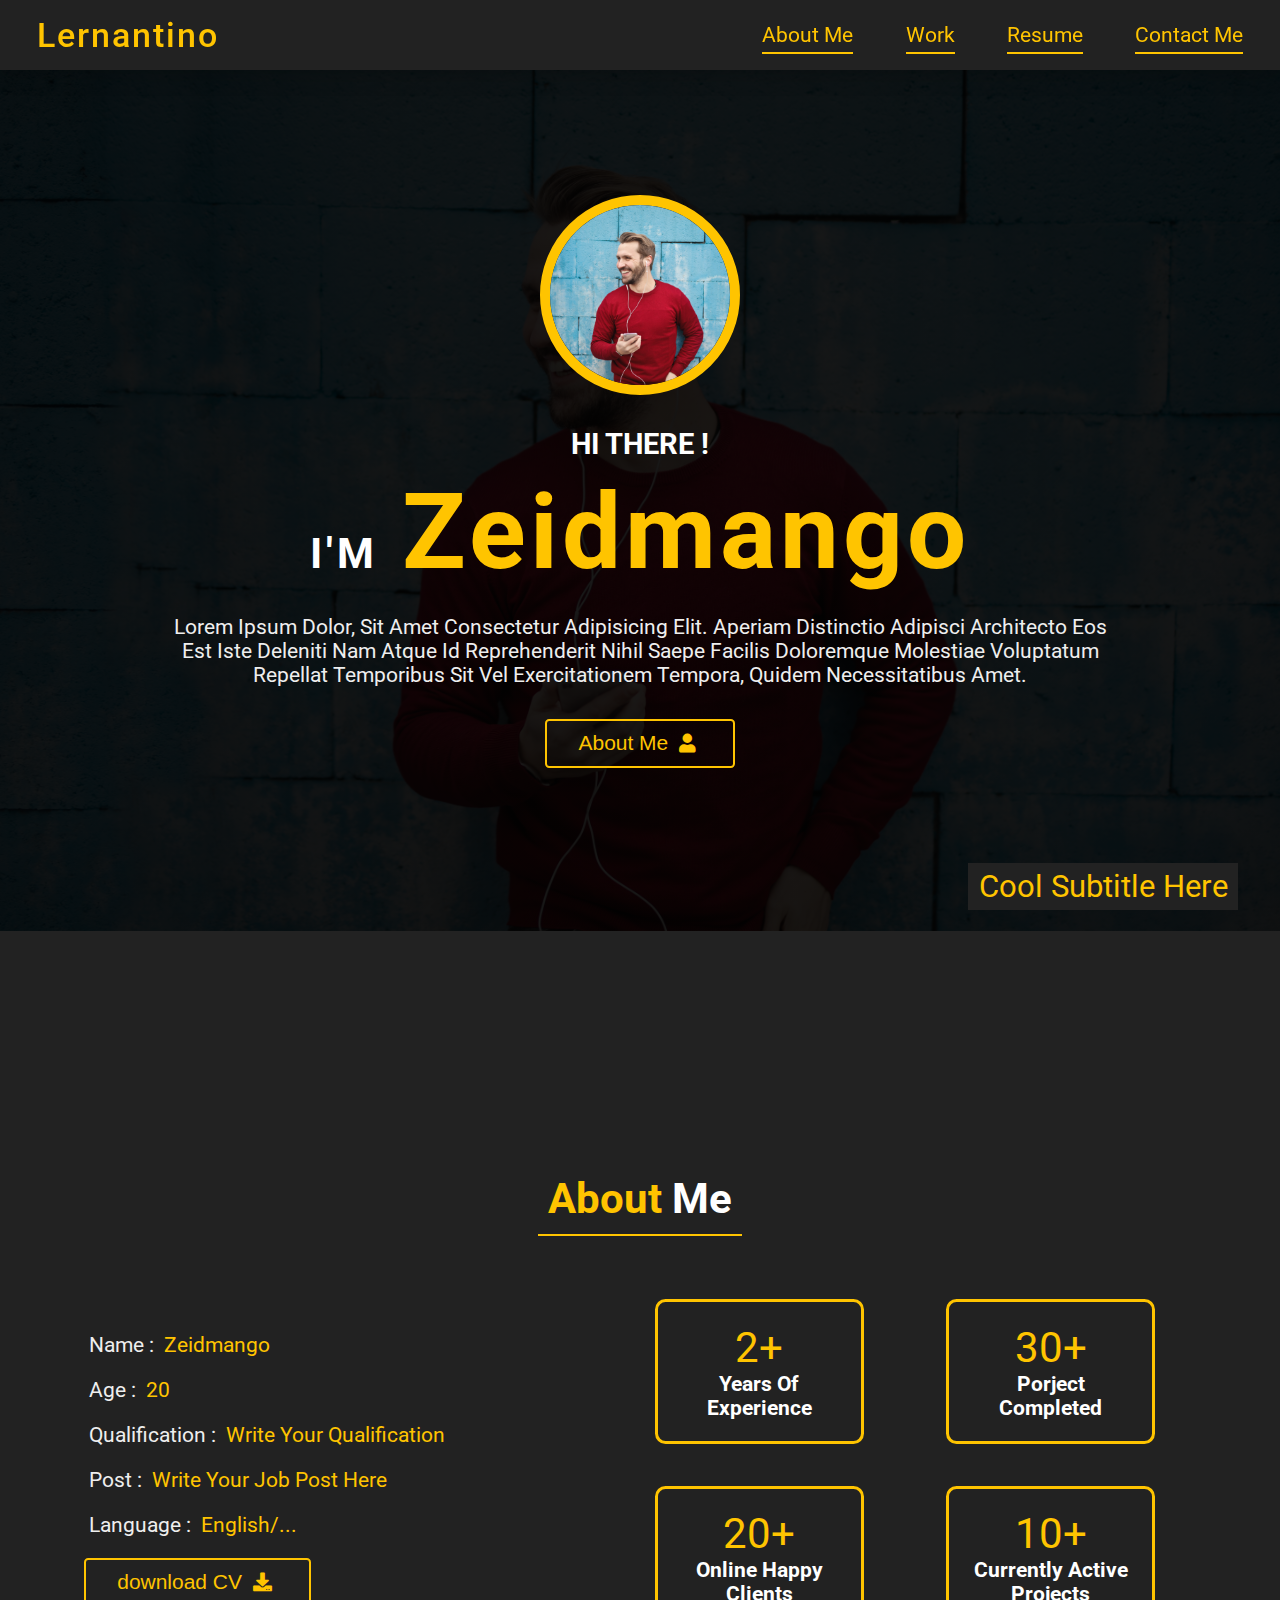
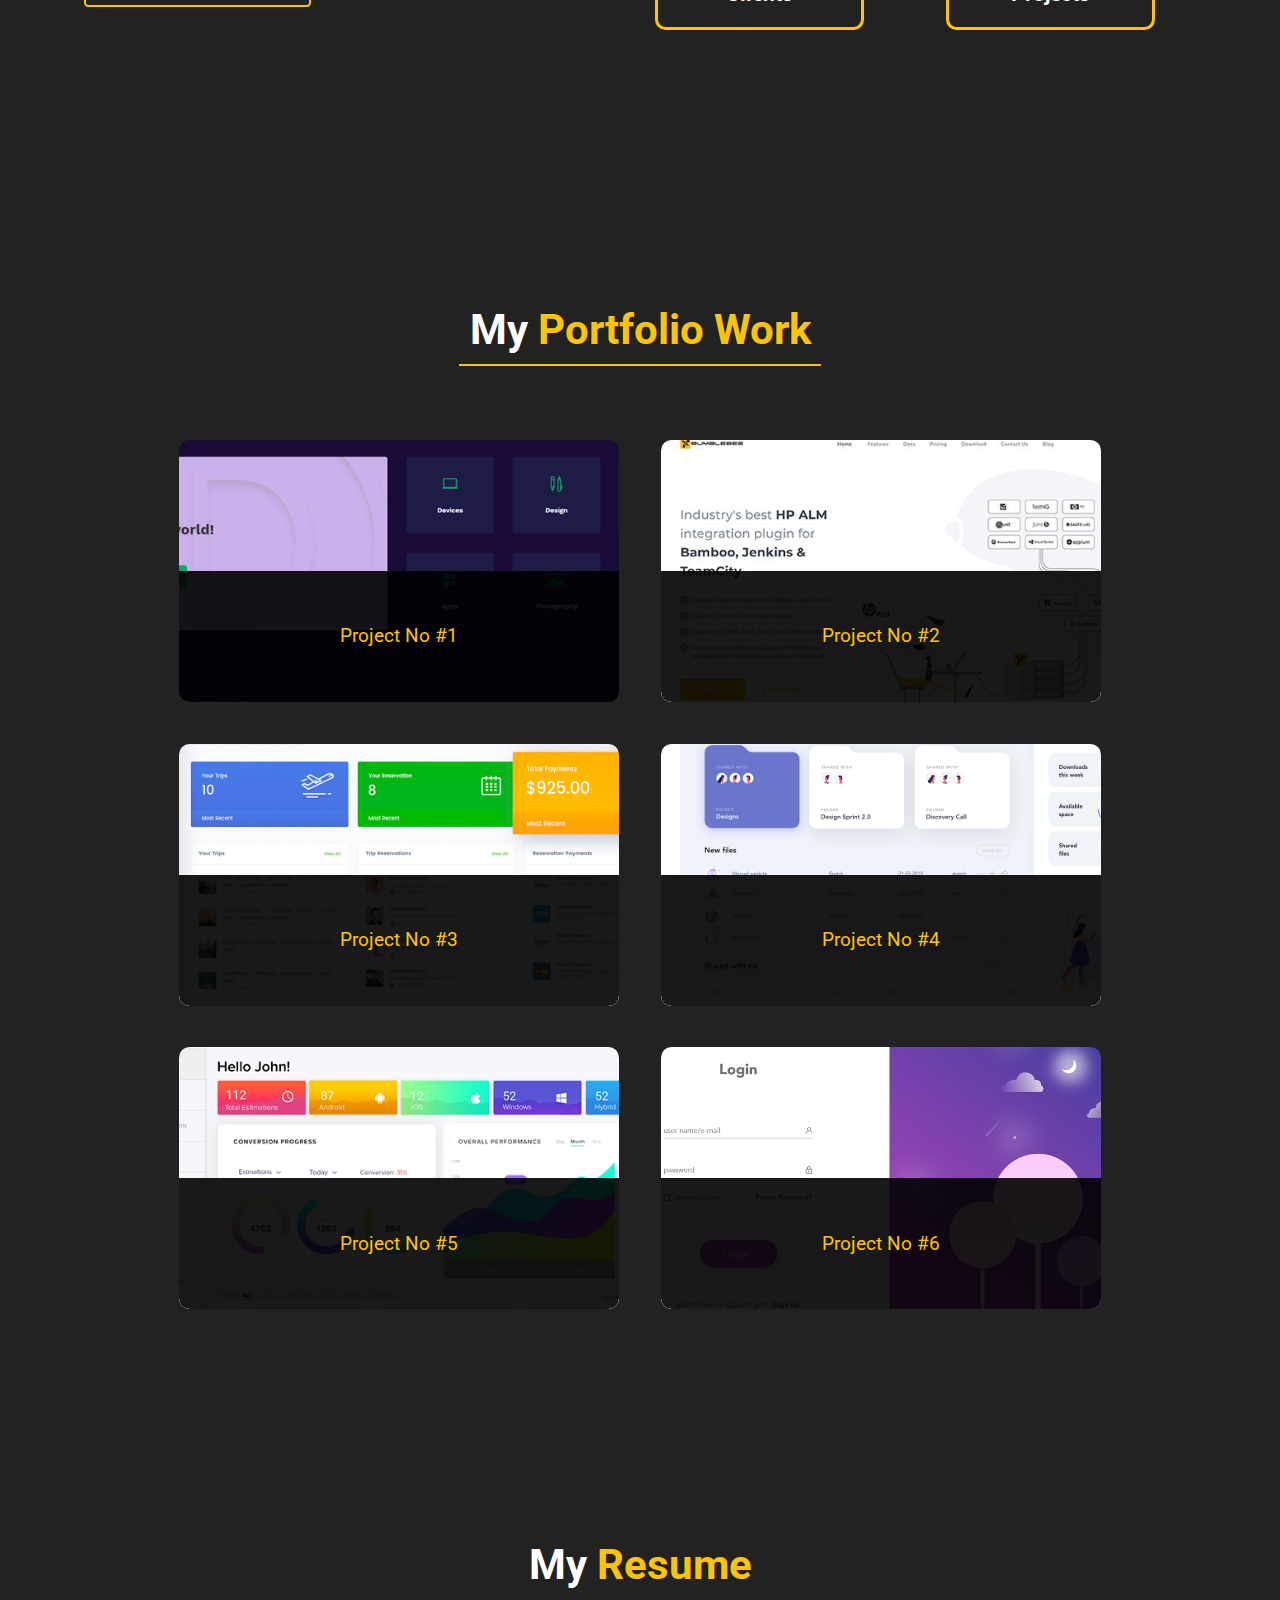
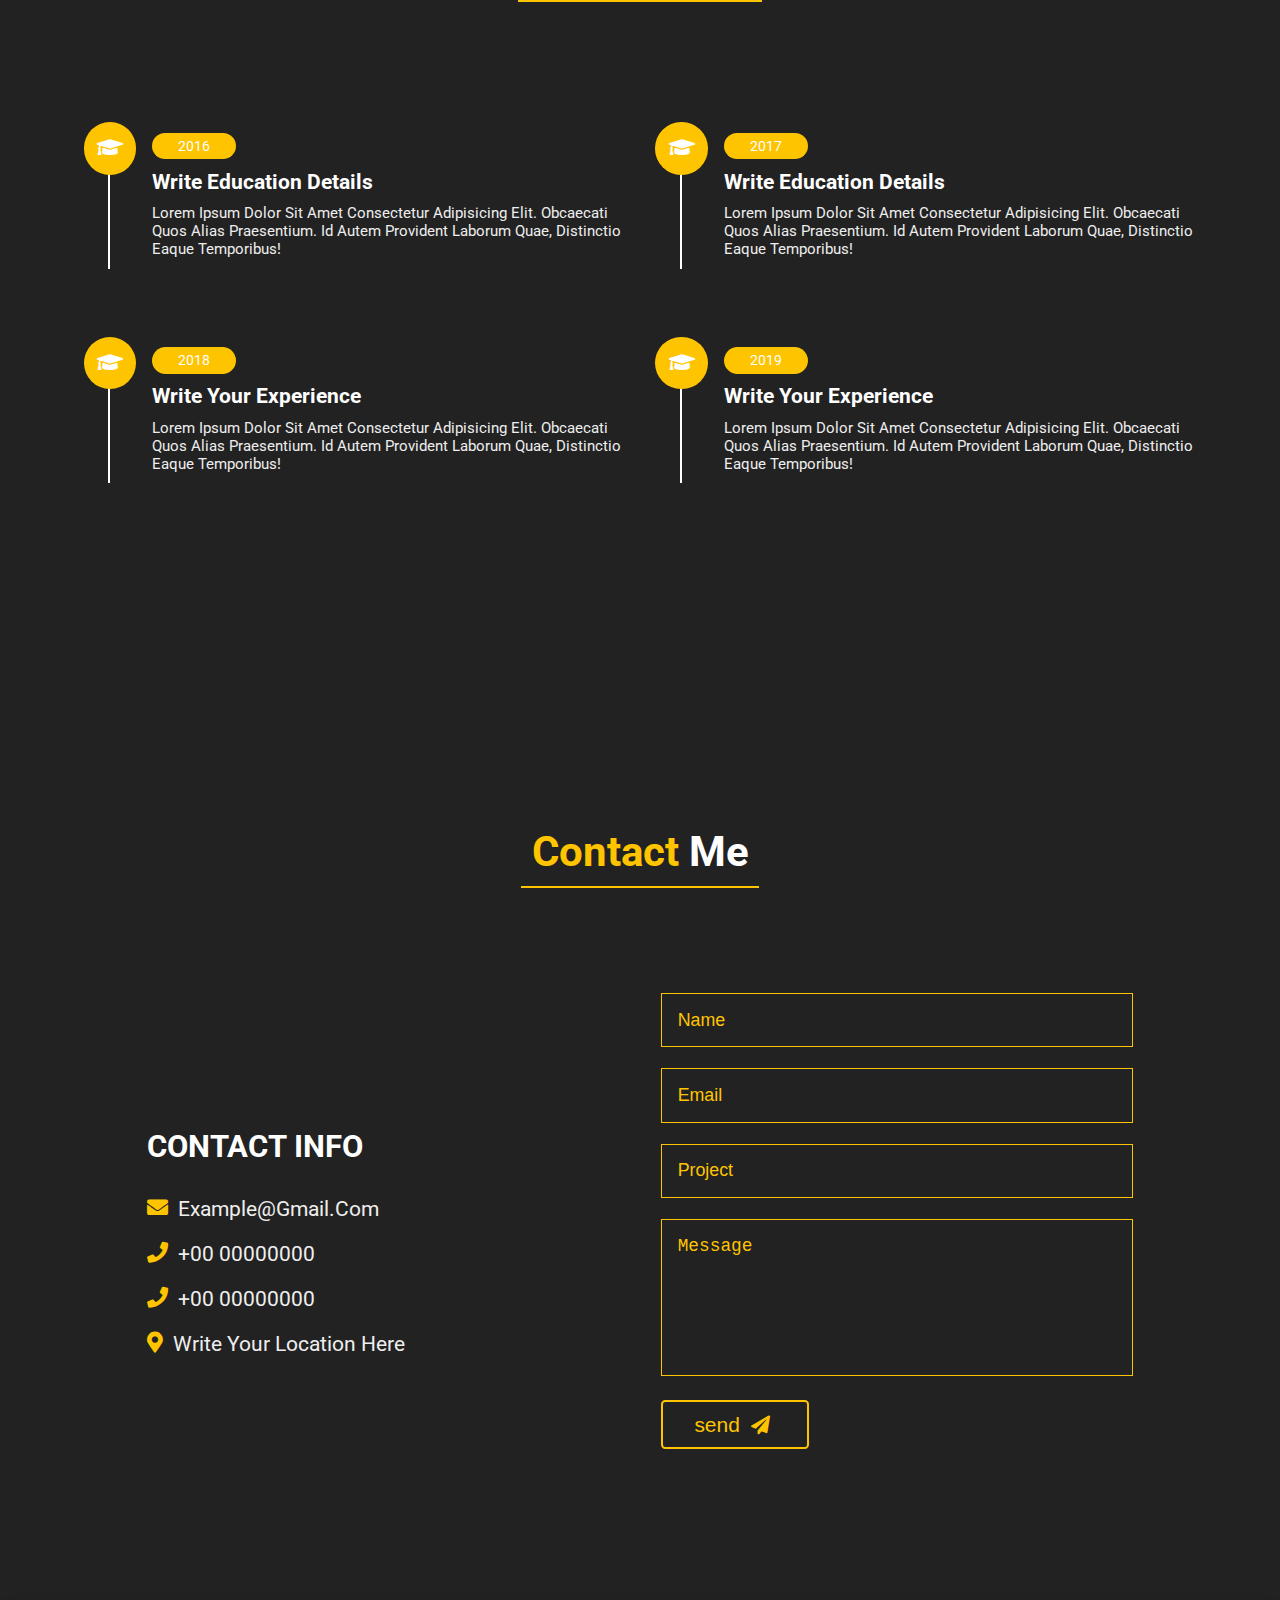
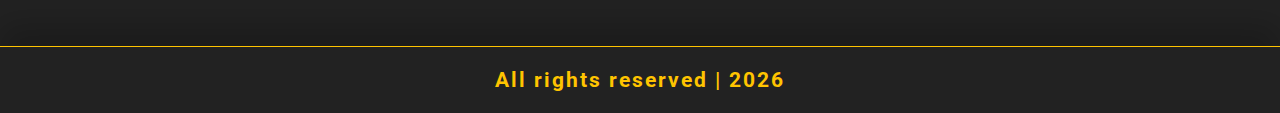
<file: Week 2 challenge/index.html>
<!DOCTYPE html>
<html lang="en">
<head>
    <link rel="stylesheet" href="css/style.css">
    <meta charset="UTF-8">
    <meta http-equiv="X-UA-Compatible" content="IE=edge">
    <meta name="viewport" content="width=device-width, initial-scale=1.0">
    <link rel="stylesheet" href="https://cdnjs.cloudflare.com/ajax/libs/font-awesome/5.15.2/css/all.min.css">
    <title>Portfolio</title>
</head>
<body>
    <header class="header">
        <nav class="navbar">
            <a href="#" class="nav-logo">Lernantino</a>
            <ul class="nav-menu">
                <li class="nav-item">
                    <a href="#aboutme" class="nav-link active">About Me</a>
                </li>
                <li class="nav-item">
                    <a href="#portfolio" class="nav-link">Work</a>
                </li>
                <li class="nav-item">
                    <a href="#resume" class="nav-link">Resume</a>
                </li>
                <li class="nav-item">
                    <a href="#contact" class="nav-link">Contact Me</a>
                </li>
                
            </ul>
            <div class="hamburger">
                <span class="bar"></span>
                <span class="bar"></span>
                <span class="bar"></span>
            </div>
        </nav>
</header>

<section class="home" id="home">
    <div class="subtitle">
        <h2>Cool Subtitle Here</h2>
    </div> 
    <div class="profile">
        <img src="images/banner.jpg" alt="">
    </div>
    <h3>HI THERE !</h3>
    <h1>I'M <span>zeidmango</span></h1>
    <p>Lorem ipsum dolor, sit amet consectetur adipisicing elit. Aperiam distinctio adipisci architecto eos est iste deleniti nam atque id reprehenderit nihil saepe facilis doloremque molestiae voluptatum repellat temporibus sit vel exercitationem tempora, quidem necessitatibus amet.
    </p>
    <a href="#aboutme"><button class="btn">About Me <i class="fas fa-user"></i></button></a>

</section>

<!-- home section ends -->


<!-- about section starts  -->

<section class="about" id="aboutme">

    <h1 class="heading"> <span>about</span> me </h1>
    
    <div class="row">
    
        <div class="info">
            <h3> <span> name : </span> zeidmango </h3>
            <h3> <span> age : </span> 20 </h3>
            <h3> <span> qualification : </span> Write your qualification </h3>
            <h3> <span> post : </span> write your job post here </h3>
            <h3> <span> language : </span> english/... </h3>
            <a href="#"><button class="btn"> download CV <i class="fas fa-download"></i> </button></a>
        </div>
    
        <div class="counter">
    
            <div class="box">
                <span>2+</span>
                <h3>years of experience</h3>
            </div>
    
            <div class="box">
                <span>30+</span>
                <h3>porject completed</h3>
            </div>
    
            <div class="box">
                <span>20+</span>
                <h3>online happy clients</h3>
            </div>
    
            <div class="box">
                <span>10+</span>
                <h3>currently active projects</h3>
            </div>
    
        </div>
    
    </div>
    
    </section>
    
    <!-- about section ends -->
    

    <!-- portfolio section starts  -->
    
    <section class="portfolio" id="portfolio">
    
        <h1 class="heading"> my <span>portfolio work</span> </h1>
        
        <div class="box-container">
        
            <a href="project.html" target="_blanck">
                <div class="box">
                    <img src="images/1.jpg" alt="">
                    <div class="title">Project No #1</div>
                </div>
            </a>
        
        
            <a href="project.html" target="_blanck">
                <div class="box">
                    <img src="images/2.jpg" alt="">
                    <div class="title">Project No #2</div>
                </div>
            </a>
        
        
            <a href="project.html" target="_blanck">
                <div class="box">
                    <img src="images/3.jpg" alt="">
                    <div class="title">Project No #3</div>
                </div>
            </a>
        
        
            <a href="project.html" target="_blanck">
                <div class="box">
                    <img src="images/4.jpg" alt="">
                    <div class="title">Project No #4</div>
                </div>
            </a>
        
        
            <a href="project.html" target="_blanck">
                <div class="box">
                    <img src="images/5.jpg" alt="">
                    <div class="title">Project No #5</div>
                </div>
            </a>
        
        
            <a href="project.html" target="_blanck">
                <div class="box">
                    <img src="images/6.jpg" alt="">
                    <div class="title">Project No #6</div>
                </div>
            </a>
        

        
        </div>
        
        </section>
        
        <!-- portfolio section ends -->




    <!-- education section starts  -->
    
    <section class="education" id="resume">
    
    <h1 class="heading"> my <span>resume</span> </h1>
    
    <div class="box-container">
    
        <div class="box">
            <i class="fas fa-graduation-cap"></i>
            <span>2016</span>
            <h3>Write education details</h3>
            <p>Lorem ipsum dolor sit amet consectetur adipisicing elit. Obcaecati quos alias praesentium. Id autem provident laborum quae, distinctio eaque temporibus!</p>
        </div>
    
        <div class="box">
            <i class="fas fa-graduation-cap"></i>
            <span>2017</span>
            <h3>Write education details</h3>
            <p>Lorem ipsum dolor sit amet consectetur adipisicing elit. Obcaecati quos alias praesentium. Id autem provident laborum quae, distinctio eaque temporibus!</p>
        </div>
    
        <div class="box">
            <i class="fas fa-graduation-cap"></i>
            <span>2018</span>
            <h3>Write your experience</h3>
            <p>Lorem ipsum dolor sit amet consectetur adipisicing elit. Obcaecati quos alias praesentium. Id autem provident laborum quae, distinctio eaque temporibus!</p>
        </div>
    
        <div class="box">
            <i class="fas fa-graduation-cap"></i>
            <span>2019</span>
            <h3>Write your experience</h3>
            <p>Lorem ipsum dolor sit amet consectetur adipisicing elit. Obcaecati quos alias praesentium. Id autem provident laborum quae, distinctio eaque temporibus!</p>
        </div>
    </div>
    
    </section>
    
    <!-- education section ends -->
    

    
    <!-- contact section starts  -->
    
    <section class="contact" id="contact">
    
    <h1 class="heading"> <span>contact</span> me </h1>
    
    <div class="row">
    
        <div class="content">
    
            <h3 class="title">contact info</h3>
    
            <div class="info">
                <h3> <i class="fas fa-envelope"></i> example@gmail.com </h3>
                <h3> <i class="fas fa-phone"></i> +00 00000000 </h3>
                <h3> <i class="fas fa-phone"></i> +00 00000000 </h3>
                <h3> <i class="fas fa-map-marker-alt"></i> Write your location here </h3>
            </div>
    
        </div>
    
        <form>
    
            <input type="text" placeholder="name" class="box">
            <input type="email" placeholder="email" class="box">
            <input type="text" placeholder="project" class="box">
            <textarea name="" id="" cols="30" rows="10" class="box message" placeholder="message"></textarea>
            <button type="button" class="btn"> send <i class="fas fa-paper-plane"></i> </button>
    
        </form>
    
    </div>
    
    </section>
    
    <!-- contact section ends -->
    
<div class="footer">
    <h1>All rights reserved | <span class="date"></span></h1>
</div>
<script src="js/script.js"></script>
</body>
</html>
</file>
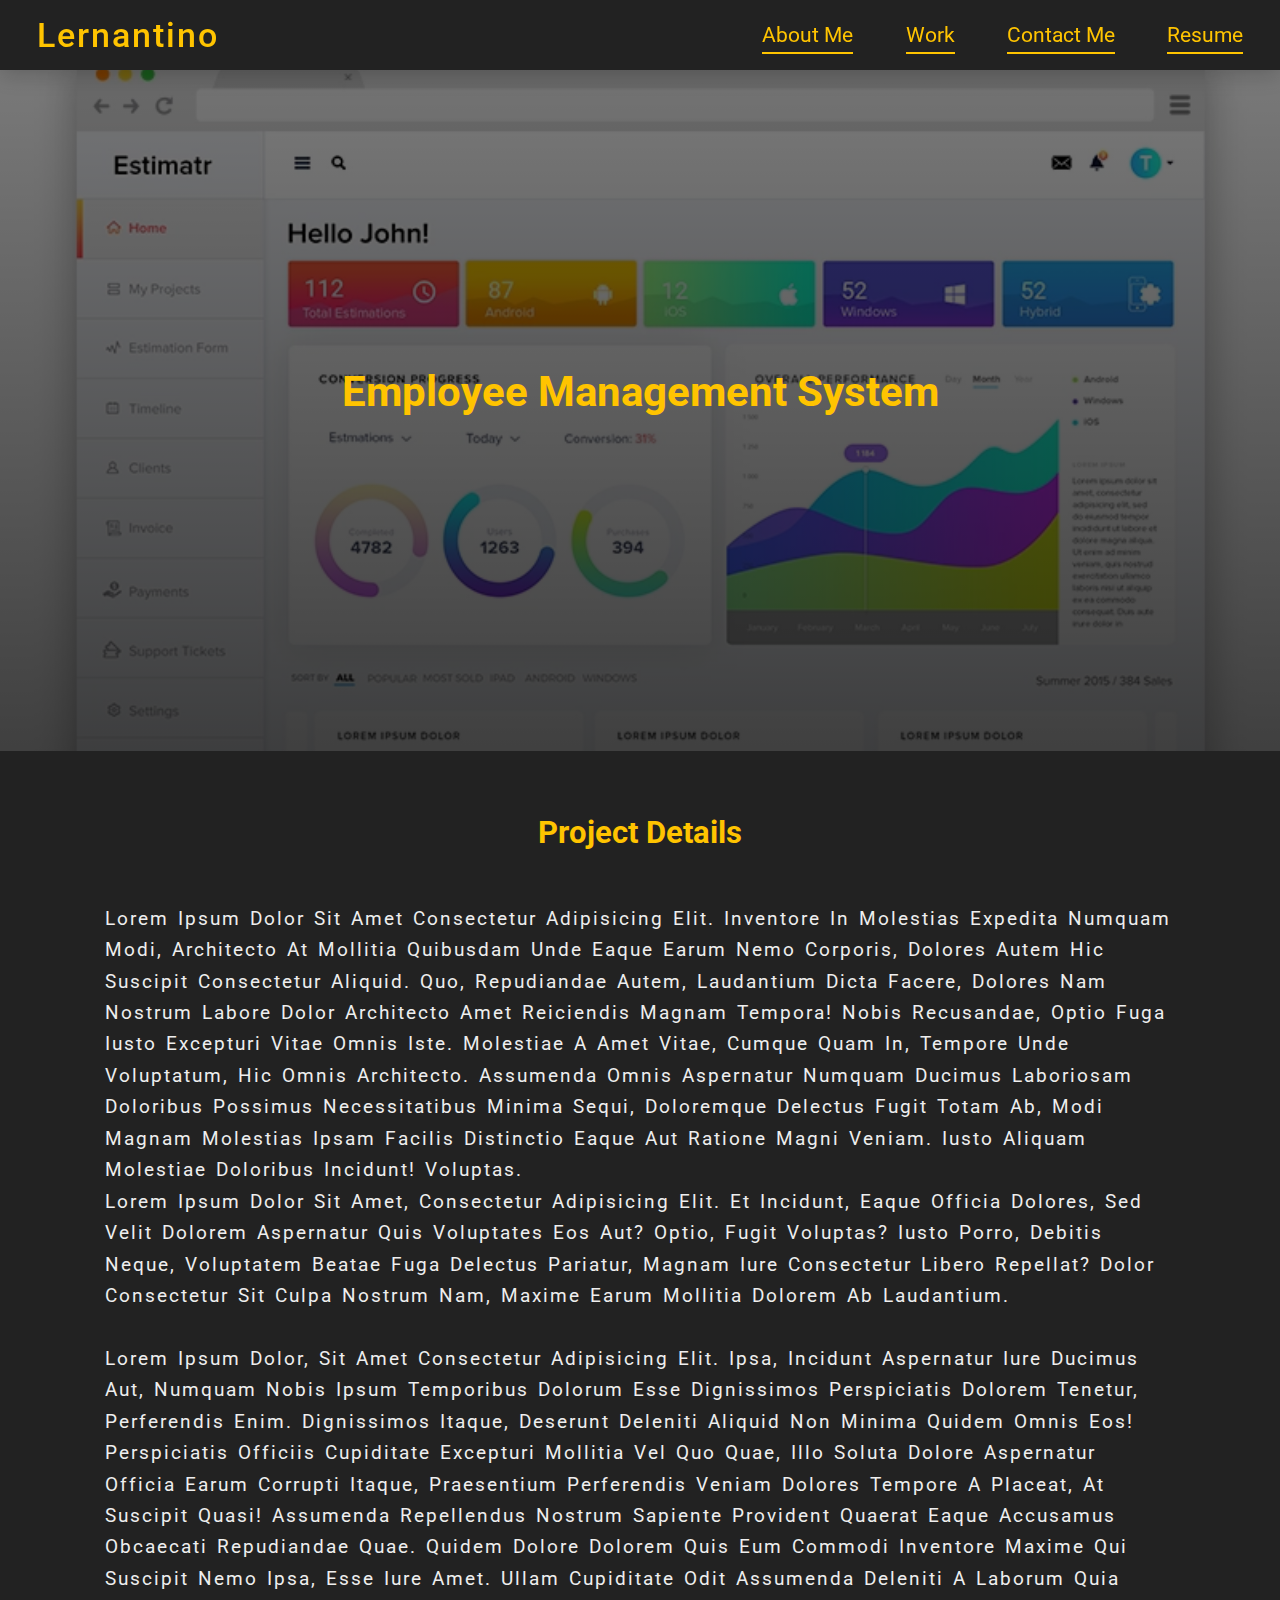
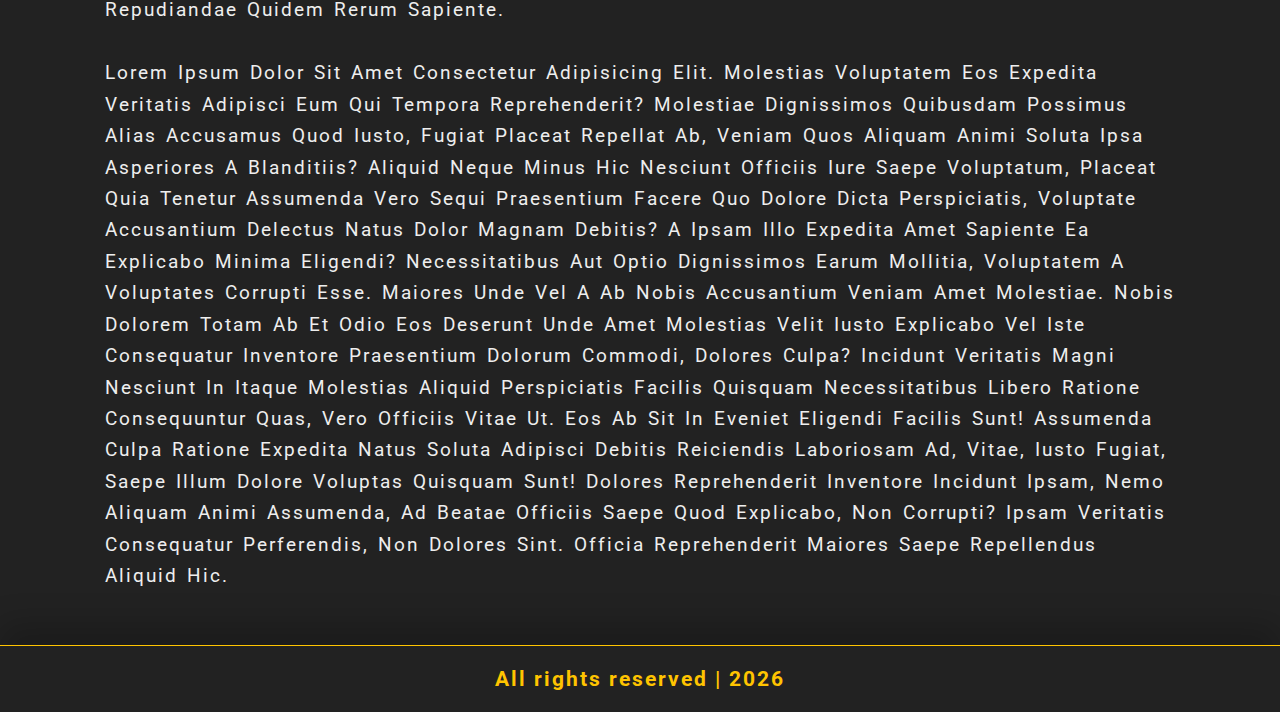
<file: Week 2 challenge/project.html>
<!DOCTYPE html>
<html lang="en">

<head>
    <link rel="stylesheet" href="css/style.css">
    <meta charset="UTF-8">
    <meta http-equiv="X-UA-Compatible" content="IE=edge">
    <meta name="viewport" content="width=device-width, initial-scale=1.0">
    <link rel="stylesheet" href="https://cdnjs.cloudflare.com/ajax/libs/font-awesome/5.15.2/css/all.min.css">
    <title>Portfolio</title>
</head>

<body>
    <header class="header">
        <nav class="navbar">
            <a href="index.html" class="nav-logo">Lernantino</a>
            <ul class="nav-menu">
                <li class="nav-item">
                    <a href="#aboutme" class="nav-link active">About Me</a>
                </li>
                <li class="nav-item">
                    <a href="#portfolio" class="nav-link">Work</a>
                </li>
                <li class="nav-item">
                    <a href="#contact" class="nav-link">Contact Me</a>
                </li>
                <li class="nav-item">
                    <a href="#" class="nav-link">Resume</a>
                </li>
            </ul>
            <div class="hamburger">
                <span class="bar"></span>
                <span class="bar"></span>
                <span class="bar"></span>
            </div>
        </nav>
    </header>

    <section class="my-project" id="portfolio">
        <h1>Employee Management System</h1>
    </section>

    <section class="project-details">
        <h1>Project Details</h1>
        <p>Lorem ipsum dolor sit amet consectetur adipisicing elit. Inventore in molestias expedita numquam modi,
            architecto at mollitia quibusdam unde eaque earum nemo corporis, dolores autem hic suscipit consectetur
            aliquid. Quo, repudiandae autem, laudantium dicta facere, dolores nam nostrum labore dolor architecto amet
            reiciendis magnam tempora! Nobis recusandae, optio fuga iusto excepturi vitae omnis iste. Molestiae a amet
            vitae, cumque quam in, tempore unde voluptatum, hic omnis architecto. Assumenda omnis aspernatur numquam
            ducimus laboriosam doloribus possimus necessitatibus minima sequi, doloremque delectus fugit totam ab, modi
            magnam molestias ipsam facilis distinctio eaque aut ratione magni veniam. Iusto aliquam molestiae doloribus
            incidunt! Voluptas.<br>
            Lorem ipsum dolor sit amet, consectetur adipisicing elit. Et incidunt, eaque officia dolores, sed velit
            dolorem aspernatur quis voluptates eos aut? Optio, fugit voluptas? Iusto porro, debitis neque, voluptatem
            beatae fuga delectus pariatur, magnam iure consectetur libero repellat? Dolor consectetur sit culpa nostrum
            nam, maxime earum mollitia dolorem ab laudantium.<br><br>
            Lorem ipsum dolor, sit amet consectetur adipisicing elit. Ipsa, incidunt aspernatur iure ducimus aut,
            numquam nobis ipsum temporibus dolorum esse dignissimos perspiciatis dolorem tenetur, perferendis enim.
            Dignissimos itaque, deserunt deleniti aliquid non minima quidem omnis eos! Perspiciatis officiis cupiditate
            excepturi mollitia vel quo quae, illo soluta dolore aspernatur officia earum corrupti itaque, praesentium
            perferendis veniam dolores tempore a placeat, at suscipit quasi! Assumenda repellendus nostrum sapiente
            provident quaerat eaque accusamus obcaecati repudiandae quae. Quidem dolore dolorem quis eum commodi
            inventore maxime qui suscipit nemo ipsa, esse iure amet. Ullam cupiditate odit assumenda deleniti a laborum
            quia repudiandae quidem rerum sapiente.<br><br>Lorem ipsum dolor sit amet consectetur adipisicing elit. Molestias voluptatem eos expedita veritatis adipisci eum qui tempora reprehenderit? Molestiae dignissimos quibusdam possimus alias accusamus quod iusto, fugiat placeat repellat ab, veniam quos aliquam animi soluta ipsa asperiores a blanditiis? Aliquid neque minus hic nesciunt officiis iure saepe voluptatum, placeat quia tenetur assumenda vero sequi praesentium facere quo dolore dicta perspiciatis, voluptate accusantium delectus natus dolor magnam debitis? A ipsam illo expedita amet sapiente ea explicabo minima eligendi? Necessitatibus aut optio dignissimos earum mollitia, voluptatem a voluptates corrupti esse. Maiores unde vel a ab nobis accusantium veniam amet molestiae. Nobis dolorem totam ab et odio eos deserunt unde amet molestias velit iusto explicabo vel iste consequatur inventore praesentium dolorum commodi, dolores culpa? Incidunt veritatis magni nesciunt in itaque molestias aliquid perspiciatis facilis quisquam necessitatibus libero ratione consequuntur quas, vero officiis vitae ut. Eos ab sit in eveniet eligendi facilis sunt! Assumenda culpa ratione expedita natus soluta adipisci debitis reiciendis laboriosam ad, vitae, iusto fugiat, saepe illum dolore voluptas quisquam sunt! Dolores reprehenderit inventore incidunt ipsam, nemo aliquam animi assumenda, ad beatae officiis saepe quod explicabo, non corrupti? Ipsam veritatis consequatur perferendis, non dolores sint. Officia reprehenderit maiores saepe repellendus aliquid hic.</p>
    </section>
    <!-- home section ends -->
            
<div class="footer">
    <h1>All rights reserved | <span class="date"></span></h1>
</div>
    <script src="js/script.js"></script>

</body>

</html>
</file>
<file: Week 2 challenge/css/style.css>
@import url('https://fonts.googleapis.com/css2?family=Roboto:ital,wght@0,500;1,400&display=swap');

* {
    margin: 0;
    padding: 0;
    box-sizing: border-box;
    scroll-behavior: smooth;
    transition: all .2s linear;
}

:root{
    --yellow:#FFC400;
    --dark:#222;
}
*::selection{
    background-color: var(--yellow);
    color: #fff;
}
html::-webkit-scrollbar{
    width:1.4rem;
}

html::-webkit-scrollbar-track{
    background:var(--dark);
}

html::-webkit-scrollbar-thumb{
    background:var(--yellow);
}
html {
    font-size: 65.5%;
    font-family: 'Roboto', sans-serif;
    overflow-x: hidden;
}

body{
    background: var(--dark);
}
.btn{
    padding:1rem 3rem;
    background:transparent;
    color:var(--yellow);
    cursor: pointer;
    margin-top: 1rem;
    font-size: 2rem;
    border-radius: .4rem;
    border: 2px solid var(--yellow);
}

.btn i{
    padding:0 .5rem;
    font-size: 1.8rem;
}

.btn:hover{
    background:var(--yellow);
    color: #fff;
}

.heading{
    text-align: center;
    margin:0 6rem;
    font-size: 4rem;
    padding:1rem;
    border-bottom: .2rem solid var(--yellow);
    color:#fff;
    margin-bottom: 3rem;
}

.heading span{
    color:var(--yellow);
}












li {
    list-style: none;
}

a {
    text-decoration: none;
}

.header{
    padding: .5rem 2rem;
    background:var(--dark);
    z-index: 1000;
    position: fixed;
    top: 0;
    left: 0;
    width: 100%;
    box-shadow: 0 .5rem 2rem rgba(0, 0, 0, 0.2);
}

.navbar {
    display: flex;
    justify-content: space-between;
    align-items: center;
    padding: 1rem 1.5rem;
    z-index: 1000;
}

.hamburger {
    display: none;
}

.bar {
    display: block;
    width: 25px;
    height: 3px;
    margin: 5px auto;
    -webkit-transition: all 0.3s ease-in-out;
    transition: all 0.3s ease-in-out;
    background-color: #fff;
}
.nav-menu {
    display: flex;
    justify-content: space-between;
    align-items: center;
}

.nav-item {
    margin-left: 5rem;
}
.nav-item:hover{
   transform: scale(1.1);
}

.nav-link{
    font-size: 2rem;
    font-weight: 400;
    color: var(--yellow);
    padding-bottom: 5px;
    border-bottom: 2px solid var(--yellow);

}
/* .nav-link.active{
    border-bottom: 2px solid var(--yellow);
} */

.nav-link:hover{
    color: var(--yellow);
}

.nav-logo {
    font-size: 3.2rem;
    letter-spacing: 2px;
    font-weight: 500;
    color: var(--yellow);
}

.my-project{
    background:linear-gradient(0deg, rgba(0,0,0, 0.8), rgba(0,0,0, 0.5)), url("../images/5.jpg");
    background-repeat: no-repeat;
    background-position: center;
    background-size: cover;
    min-height:80vh;
    width: 100%;
    background-attachment: fixed;
    position: relative;
    z-index: 1;
}
.my-project h1{
    font-size: 4rem;
    color: var(--yellow);
    font-weight: bold;
    text-align: center;
    width: 100%;
}
.project-details{
    min-height: 70vh;
    text-align: left !important;
}
.project-details h1{
    text-align: left;
    font-size: 3rem;
    margin-bottom: 3rem;
    margin-top: 3rem;
    color: var(--yellow);
    text-align: center;
}
.project-details p{
    font-size: 1.8rem;
    letter-spacing: 2px;
    word-spacing: 2px;
    padding: 2rem 5rem;
    text-align: left;
    font-weight: normal;
    line-height: 3rem;
    color: #eee;
    word-wrap: break-word;
}








.home{
    background:linear-gradient(0deg, rgba(0,0,0, 0.9), rgba(0,0,0, 0.9)), url("../images/banner.jpg");
    background-position: center;
    background-repeat: no-repeat;
    background-size: cover;
    min-height: 100vh;
    width: 100%;
    position: relative;
    z-index: 1;
    
}
.subtitle{
    position: absolute;
    bottom: 2rem;
    right: 4rem;
}
.subtitle h2{
    font-size: 3rem;
    background:var(--dark);
    font-weight: normal;
    padding: .5rem 1rem;
    color: var(--yellow);
}
















section{
    min-height: 100vh;
    padding:1rem;
    margin: 3rem 0;
    text-transform: capitalize;
    display: flex;
    justify-content: center;
    align-items: center;
    flex-direction: column;
    padding: 0 5rem;
    z-index: -1;

}



.home{
    display: flex;
    justify-content: center;
    flex-flow: column;
    padding:0 15rem;
}
.home .profile{
    width: 200px;
    height: 200px;
    position: relative;
    border-radius: 50%;
    border: 1rem solid var(--yellow);
    margin-bottom: 3rem;
}
.home .profile img{
    position: absolute;
    width: 100%;
    height: 100%;
    top: 0;
    left: 0;
    object-fit: cover;
    border-radius: 50%;
}
.home h3{
    font-size: 2.8rem;
    color:#fff;
    margin-bottom: 1rem;
    
}

.home h1{
    font-size:4rem;
    color:#fff;
    letter-spacing: 4px;
}

.home h1 span{
    color:var(--yellow);
    font-size:10rem;
    margin-left: 1rem;
    letter-spacing: 4px;
}

.home p{
    font-size:2rem;
    color:#eee;
    padding: 2rem 0;
    text-align: center;
}





.about .row{
    display: flex;
    align-items: center;
    justify-content: center;
    flex-wrap: wrap;
    padding:1rem 0;
 
}

.about .row .info{
    flex:1 1 35rem;
    padding:2rem 1rem;
    padding-left: 3rem;
}

.about .row .info h3{
    font-size: 2rem;
    color:var(--yellow);
    padding:1rem 0;
    font-weight: normal;
  
}

.about .row .info h3 span{
    color:#eee;
    padding:0 .5rem;
}

.about .row .counter{
    flex:1 1 40rem;
    display: flex;
    justify-content: space-around;
    flex-wrap: wrap;
    align-items: center;
    padding-right: 3rem;
  
}

.about .row .counter .box{
    width:20rem;
    background:var(--dark);
    text-align: center;
    padding: 2rem;
    margin:2rem;
    border-radius: 1rem;
    border: .3rem solid var(--yellow);
}

.about .row .counter .box span{
    font-size: 4rem;
    color:var(--yellow);
}

.about .row .counter .box h3{
    font-size: 2rem;
    color:#fff;
}

.education .box-container{
    display: flex;
    align-items: center;
    justify-content: space-around;
    flex-wrap: wrap;
    padding:1rem 0;
    padding-left: 3rem;
    margin-top: 5rem;
}

.education .box-container .box{
    width:50rem;
    margin:4rem 1rem;
    padding-left: 4rem;
    border-left: .2rem solid #fff;
    position: relative;
}

.education .box-container .box span{
    font-size: 1.3rem;
    background:var(--yellow);
    color:#fff;
    border-radius: 5rem;
    padding:.5rem 2.5rem;
}

.education .box-container .box h3{
    font-size: 2rem;
    color:#fff;
    padding-top: 1.5rem;
}

.education .box-container .box p{
    font-size: 1.4rem;
    color:#eee;
    padding: 1rem 0;
}

.education .box-container .box i{
    position: absolute;
    top:-1.5rem; left:-2.5rem;
    height:5rem;
    width: 5rem;
    border-radius: 50%;
    line-height: 5rem;
    text-align: center;
    font-size: 2rem;
    color:#fff;
    background:var(--yellow);
}

.portfolio .box-container{
    display: flex;
    align-items: center;
    justify-content: center;
    flex-wrap: wrap;
    padding:2rem 0;
}

.portfolio .box-container .box{
    height: 25rem;
    width:42rem;
    border-radius: 1rem;
    margin:2rem;
    overflow: hidden;
    cursor: pointer;
    position: relative;
    display: flex;
    justify-content: center;
    align-items: center;
    position: relative;
}
.portfolio .box-container .box:hover{
transform: scale(1.1);
}
.portfolio .box-container .box:hover > .title{
    height: 40px;
    background: rgba(0,0,0, 0.7);
    }
.portfolio .box-container .box .title{
position: absolute;
bottom: 0;
left: 0;
width: 100%;
height: 50%;
background: rgba(0,0,0, 0.9);
font-size: 1.8rem;
display: flex;
justify-content: center;
align-items: center;
color: var(--yellow);
border-radius: 0 0 1rem 1rem;
}
.portfolio .box-container .box img{
    height:100%;
    width:100%;
    object-fit: cover;
    transform: scale(1.5);
}

.portfolio .box-container .box:hover img{
    transform: scale(1);
}


.contact .row{
    display: flex;
    align-items: center;
    justify-content: center;
    flex-wrap: wrap;
    margin-top: 2rem;
    padding: 0 5rem;
}

.contact .row .content{
    flex:1 1 40rem;
    padding:4rem;
    padding-bottom: 0;
}

.contact .row form{
    flex:1 1 40rem;
    padding:2rem;
    margin:2rem;
    margin-bottom: 4rem;
}

.contact .row form .box{
    padding:1.5rem;
    margin:1rem 0;
    background:var(--dark);
    color:#fff;
    text-transform: none;
    font-size: 1.7rem;
    width:100%;
    border: .5px solid var(--yellow);
    outline: none;
}

.contact .row form .box::placeholder{
    text-transform: capitalize;
    color: var(--yellow);
}

.contact .row form .message{
    height: 15rem;
    resize: none;
}

.contact .row .content .title{
    text-transform: uppercase;
    color:#fff;
    font-size: 3rem;
    padding-bottom: 2rem;
}

.contact .row .content .info h3{
    display: flex;
    align-items: center;
    font-size: 2rem;
    color:#eee;
    padding:1rem 0;
    font-weight: normal;
}

.contact .row .content .info h3 i{
    padding-right: 1rem;
    color:var(--yellow);
}



.footer{
    width: 100%;
    text-align: center;
    padding: 2rem 0 ;
    background: var(--dark);
    box-shadow: 0 -2rem 3rem rgba(0, 0, 0, 0.2);
    border-top: 1px solid var(--yellow);
    z-index: 10;
}
.footer h1{
    font-size: 2rem;
    color: var(--yellow);
    letter-spacing: 2px;
}








/* Media Queries */
@media (max-width:1200px){

    html{
        font-size: 55%;
    }

    .home{
        padding:1rem 4rem;
    }

}


@media only screen and (max-width: 768px) {
    .portfolio .box-container .box{
        height: 25rem;
        width:55rem;
        border-radius: 1rem;
        margin:2rem 0;
      
    }
    .nav-link{
        font-size: 3rem;
    }
    .home .profile{
        width: 130px;
        height: 130px;

    }
    .home .subtitle{
        position: absolute;
        bottom: 3rem;
        left: 50%;
        transform: translateX(-50%);
    }
    .home .subtitle h2{
        font-size: 1.8rem;
        padding: 1rem 0;
        text-align: center;
    }
    html{
        font-size: 50%;
    }
    .my-project{
        padding: 0 !important;

    }
    .home h1 span{
        color:var(--yellow);
        font-size:5rem;
    }
    .nav-menu {
        position: fixed;
        left: -100%;
        top: 5rem;
        flex-direction: column;
        background-color: var(--dark);
        width: 100%;
        height: 100vh;
        display: flex;
        justify-content: center;
        align-items: center;
        border-radius: 10px;
        text-align: center;
        transition: 0.3s;
        box-shadow:
            0 10px 27px rgba(0, 0, 0, 0.05);
    }

    .nav-menu.active {
        left: 0;
    }

    .nav-item {
        width: 100%;
        padding: 1rem 0;
        margin: 1rem 0;
        background: var(--dark);
    }

    .hamburger {
        display: block;
        cursor: pointer;
        color: #fff;
    }

    .hamburger.active .bar:nth-child(2) {
        opacity: 0;
    }

    .hamburger.active .bar:nth-child(1) {
        transform: translateY(8px) rotate(45deg);
    }

    .hamburger.active .bar:nth-child(3) {
        transform: translateY(-8px) rotate(-45deg);
    }

}


@media (max-width:400px){

    .heading{
        margin:0 3rem;
    }

    .about .row .counter .box{
        width: 100%;
    }
 
    .education .box-container .box{
        width:100%;
    }

    .portfolio .box-container .box{
        width:100%;
    }

    .contact .row form{
        margin:3rem 0;
    }

 }
</file>
